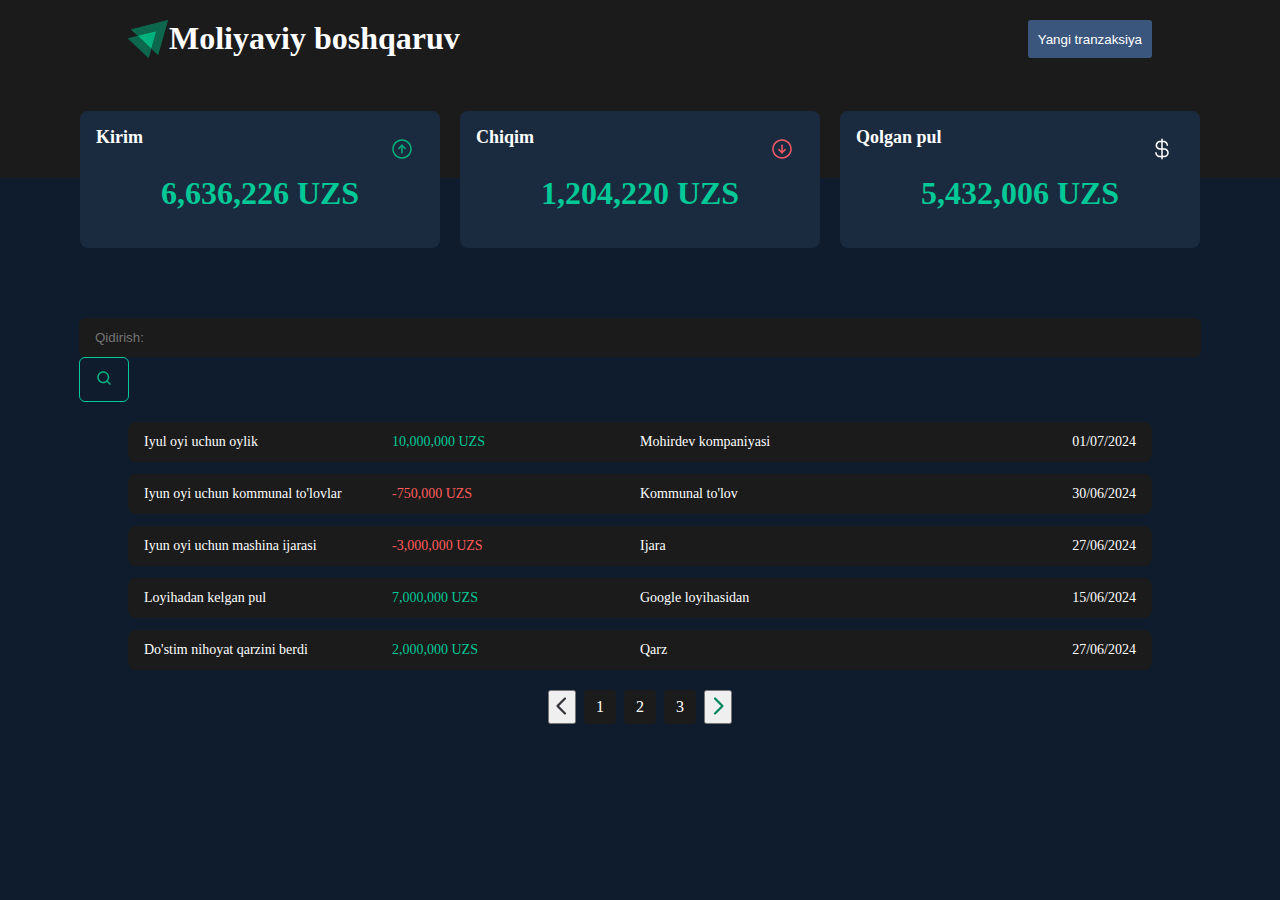
<file: index.html>
<!DOCTYPE html>
<html lang="en">
<head>
    <meta charset="UTF-8">
    <meta name="viewport" content="width=device-width, initial-scale=1.0">
    <title>Molyaviy boshqaruv loyihasi</title>
    <link rel="stylesheet" href="css/style.css">
</head>
<body>
          <div class="header">
            <div class="container">
                <div class="header-top">
                    <h1 class="logo-title">
                        <img src="logo.svg" alt="logo">
                        Moliyaviy boshqaruv
                    </h1>
                 <button class="btn-tranzaksiya">Yangi tranzaksiya</button>

                </div>
                <div class="stat-boxes">
                    <div class="box box-kirim">
                        <div class="box-header">
                           <h4>Kirim</h4>
                          <img src="up-circle-icon.svg" alt="up">
                        </div>
                        <div class="box-body">
                            <span class="amount">6,636,226 UZS</span>
                        </div>
                    </div>
                    <div class="box box-chiqim">
                        <div class="box-header">
                          <h4>Chiqim</h4>
                         <img src="down-circle-icon.svg" alt="down">
                        </div>
                        <div class="box-body">
                           <span class="amount">1,204,220 UZS</span>
                        </div>
                    </div>
                    <div class="box box-qolgan">
                        <div class="box-header">
                              <h4>Qolgan pul</h4>
                           <img src="usd-icon.svg" alt="$">
                        </div>
                        <div class="box-body">
                             <span class="amount">5,432,006 UZS</span>
                        </div>
                    </div>
                </div>

            </div>
          </div> 
             <!-- input bar-->
           
           <div class="main">
            <div class="container">
           <div class="search-wrapper">
            <div class="search-bar">
                <input type="text" placeholder="Qidirish:">
                <button class="btn-search"><img src="search-icon.svg" alt=""></button>
            </div>
           </div>
           </div>
            </div>
           
             <!--table bar-->



              <div class="table">
                <div class="container">
                    <div class="table-wrapper">
                        <div class="table-row">
                             <div class="col-title">Iyul oyi uchun oylik</div>
                              <div class="col-amount income">10,000,000 UZS</div>
                             <div class="col-source">Mohirdev kompaniyasi</div>
                            <div class="col-date">01/07/2024</div>
                        </div>
                         <div class="table-row">
                             <div class="col-title">Iyun oyi uchun kommunal to'lovlar</div>
                              <div class="col-amount expense">-750,000 UZS</div>
                             <div class="col-source">Kommunal to'lov</div>
                            <div class="col-date">30/06/2024</div>
                        </div>
                         <div class="table-row">
                             <div class="col-title">Iyun oyi uchun mashina ijarasi</div>
                              <div class="col-amount expense">-3,000,000 UZS</div>
                             <div class="col-source">Ijara</div>
                            <div class="col-date">27/06/2024</div>
                        </div>
                         <div class="table-row">
                             <div class="col-title">Loyihadan kelgan pul</div>
                              <div class="col-amount income">7,000,000 UZS</div>
                             <div class="col-source">Google loyihasidan</div>
                            <div class="col-date">15/06/2024</div>
                        </div>
                         <div class="table-row">
                             <div class="col-title">Do'stim nihoyat qarzini berdi</div>
                              <div class="col-amount income">2,000,000 UZS</div>
                             <div class="col-source">Qarz</div>
                            <div class="col-date">27/06/2024</div>
                        </div>
                         
                    </div>
                </div>
              </div>


               <!--pagination -->

               <div class="container">
                <div class="pagination">
                    <button class="btn-pagination prev"><img src="chevron-left-icon.svg" alt="prev"></button>
                    <span class="page-number">1</span>
                    <span class="page-number">2</span>
                    <span class="page-number">3</span>
                    <button class="btn-pagination next"><img src="chevron-right-icon.svg" alt="next"></button>
                </div>
               </div>
</body>
</html>
</file>
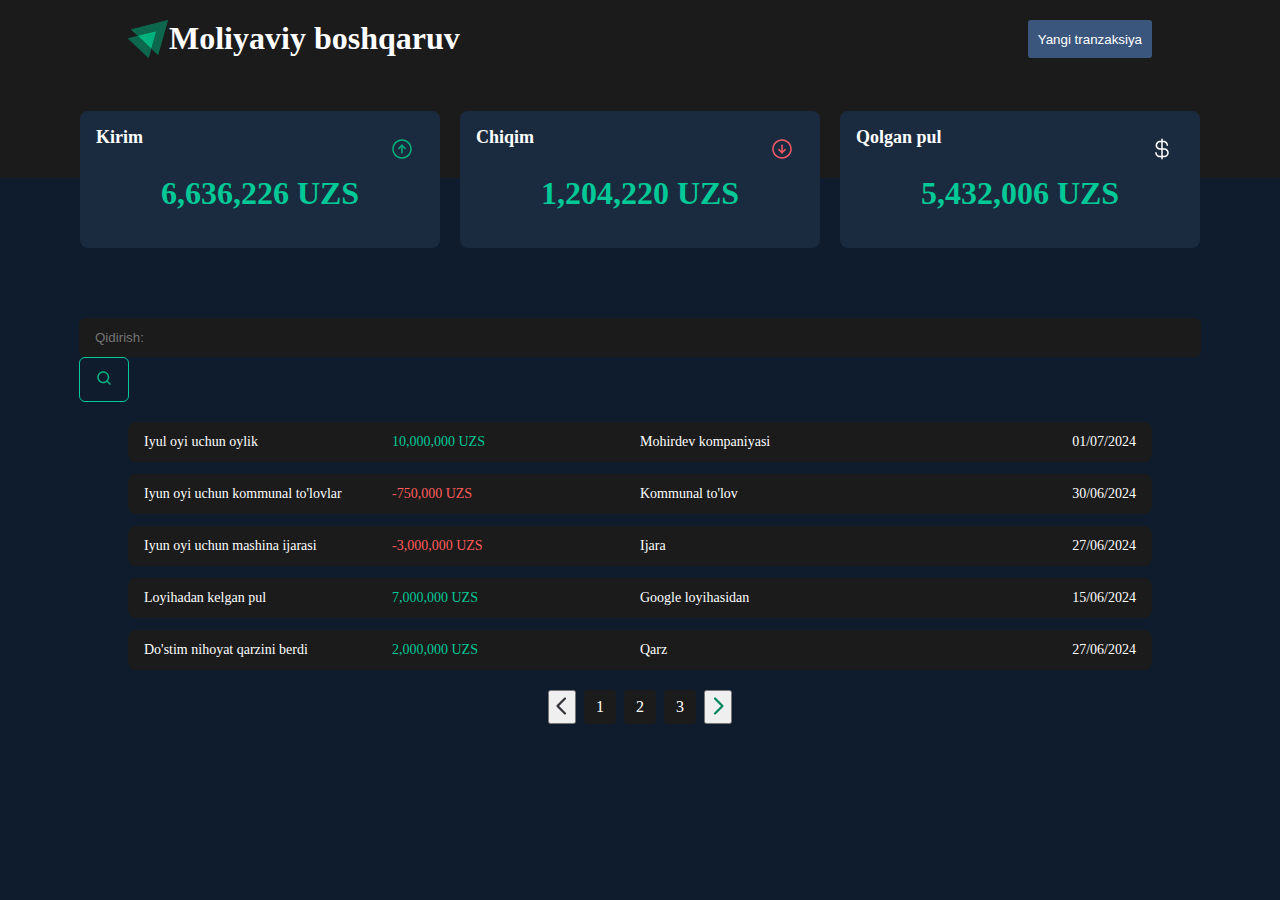
<file: Hard deadline figma/index.html>
<!DOCTYPE html>
<html lang="en">
<head>
    <meta charset="UTF-8">
    <meta name="viewport" content="width=device-width, initial-scale=1.0">
    <title>Molyaviy boshqaruv loyihasi</title>
    <link rel="stylesheet" href="css/style.css">
</head>
<body>
          <div class="header">
            <div class="container">
                <div class="header-top">
                    <h1 class="logo-title">
                        <img src="icons/logo.svg" alt="logo">
                        Moliyaviy boshqaruv
                    </h1>
                 <button class="btn-tranzaksiya">Yangi tranzaksiya</button>

                </div>
                <div class="stat-boxes">
                    <div class="box box-kirim">
                        <div class="box-header">
                           <h4>Kirim</h4>
                          <img src="icons/up-circle-icon.svg" alt="up">
                        </div>
                        <div class="box-body">
                            <span class="amount">6,636,226 UZS</span>
                        </div>
                    </div>
                    <div class="box box-chiqim">
                        <div class="box-header">
                          <h4>Chiqim</h4>
                         <img src="icons/down-circle-icon.svg" alt="down">
                        </div>
                        <div class="box-body">
                           <span class="amount">1,204,220 UZS</span>
                        </div>
                    </div>
                    <div class="box box-qolgan">
                        <div class="box-header">
                              <h4>Qolgan pul</h4>
                           <img src="icons/usd-icon.svg" alt="$">
                        </div>
                        <div class="box-body">
                             <span class="amount">5,432,006 UZS</span>
                        </div>
                    </div>
                </div>

            </div>
          </div> 
             <!-- input bar-->
           
           <div class="main">
            <div class="container">
           <div class="search-wrapper">
            <div class="search-bar">
                <input type="text" placeholder="Qidirish:">
                <button class="btn-search"><img src="icons/search-icon.svg" alt=""></button>
            </div>
           </div>
           </div>
            </div>
           
             <!--table bar-->



              <div class="table">
                <div class="container">
                    <div class="table-wrapper">
                        <div class="table-row">
                             <div class="col-title">Iyul oyi uchun oylik</div>
                              <div class="col-amount income">10,000,000 UZS</div>
                             <div class="col-source">Mohirdev kompaniyasi</div>
                            <div class="col-date">01/07/2024</div>
                        </div>
                         <div class="table-row">
                             <div class="col-title">Iyun oyi uchun kommunal to'lovlar</div>
                              <div class="col-amount expense">-750,000 UZS</div>
                             <div class="col-source">Kommunal to'lov</div>
                            <div class="col-date">30/06/2024</div>
                        </div>
                         <div class="table-row">
                             <div class="col-title">Iyun oyi uchun mashina ijarasi</div>
                              <div class="col-amount expense">-3,000,000 UZS</div>
                             <div class="col-source">Ijara</div>
                            <div class="col-date">27/06/2024</div>
                        </div>
                         <div class="table-row">
                             <div class="col-title">Loyihadan kelgan pul</div>
                              <div class="col-amount income">7,000,000 UZS</div>
                             <div class="col-source">Google loyihasidan</div>
                            <div class="col-date">15/06/2024</div>
                        </div>
                         <div class="table-row">
                             <div class="col-title">Do'stim nihoyat qarzini berdi</div>
                              <div class="col-amount income">2,000,000 UZS</div>
                             <div class="col-source">Qarz</div>
                            <div class="col-date">27/06/2024</div>
                        </div>
                         
                    </div>
                </div>
              </div>


               <!--pagination -->

               <div class="container">
                <div class="pagination">
                    <button class="btn-pagination prev"><img src="icons/chevron-left-icon.svg" alt="prev"></button>
                    <span class="page-number">1</span>
                    <span class="page-number">2</span>
                    <span class="page-number">3</span>
                    <button class="btn-pagination next"><img src="icons/chevron-right-icon.svg" alt="next"></button>
                </div>
               </div>
</body>
</html>
</file>
<file: css/style.css>
*{
    margin: 0;
    padding: 0;
     
}
body{
     background-color: #0f1c2e;
}
/* header section */
.header{  
   background-color: #1b1b1b;
  padding-bottom: 100px;
  position: relative;
  
}
.container{
    width: 80%;
    margin: 0 auto;
}
.header-top{
    display: flex;
    justify-content: space-between;
    color: white;
    padding: 20px 0;
}
.logo-title{
    display: flex;
    font-size: 2rem;
}
.btn-tranzaksiya{
    padding: 10px;
    border: none;
    border-radius: 3px;
    background-color: #3b567d;
    color: white;
    box-shadow: inset;
}
.btn-tranzaksiya:hover, .box:hover{
    background-color: rgb(121, 121, 177);
    color: #e9eaec;
}
.stat-boxes{
 position: absolute;
  bottom: -70px;
   left: 50%;
  transform: translateX(-50%);
  display: flex;
  gap: 20px;
  width: 1120px; /* Figma dagi aniq o'lcham */
  height: 137px; /* Figma dagi aniq o'lcham */
   
}
.box{
 flex: 1;
 
  padding: 16px;
  border-radius: 8px;
  background-color: #1b2b3f;
  display: flex;
  flex-direction: column;
  justify-content: space-between;
}
 

.box-header{
  display: flex;
  justify-content: space-between;
  align-items: flex-start;
}
.box-header h4 {
    margin: 10px;
  font-size: 18px;
  font-weight: 600;
  margin: 0;
  color: white;
}

.box-header img {
    margin: 10px;
  width: 24px;
  height: 24px;
}
.box-body {
  text-align: center;
}

.amount {
    position: relative;
    bottom: 20px;
  font-size: 32px;
  font-weight: bold;
  color: #00c896;
}


/* search bar */

.main {
    padding: 20px;
  margin-top: 120px; /* yoki qancha bo‘lsa stat-boxes balandligi */
}
.search-wrapper {
  display: flex;
  gap: 20px;
  justify-content: center;
}

.search-wrapper input {
  background-color: #1b1b1b;
  border: none;
  padding: 12px 16px;
  border-radius: 6px;
  width: 1090px;
  color: white;
  outline: none;
}

.btn-search {

  background: transparent;
  border: 1px solid #00c896;
  padding: 12px 16px;
  border-radius: 6px;
  color: #00c896;
  font-weight: 500;
  cursor: pointer;
  transition: 0.3s;
}

.btn-search img {
  width: 16px;
  height: 16px;

}

.btn-search:hover {
  background-color: #00c896;
  color: black;
}


/* table style */

 .table-wrapper{
  display: flex;
  flex-direction: column;
  gap: 12px;
  color: white;
 }

 .table-row{
    display: flex;
    justify-content: space-between;
    background-color: #1b1b1b;
    padding: 12px 16px;
    border-radius: 8px
 }
 .col-title, .col-amount, .col-source, .col-date {
  color: white;
  font-size: 14px;
  flex-basis: 25%; /* 4ta ustun teng */
 }
 .col-amount.income {
  color: #00c896;
}

.col-amount.expense {
  color: #ff5c5c;
}

.col-date {
  text-align: right;
}

 /* pagination  style*/ 

 .pagination {
  display: flex;
  justify-content: center;
  gap: 8px;
  margin-top: 20px;
}

  .page-number{
    padding: 8px 12px;
    border-radius: 4px;
    background-color: #1b1b1b;
    color: white;
    cursor: pointer;
    transition: background-color 0.3s;
  }
.page-number:hover {
    background-color: #3b567d;
  }
  .page-btn.active {
  background-color: #00c896;
  color: black;
}


/* responsive design */
@media (max-width: 992px){
  
    .search-wrapper input {
        width: 600px;
    }
}

@media (max-width: 768px) {
  .stat-boxes {
    position: static; /* 👈 muammo shundan */
    transform: none;
    left: auto;
    bottom: auto;
    width: 100%;
    flex-direction: column;
    align-items: center;
    margin-top: 20px;
    
  }
  .amount {
    font-size: 24px;
}
 
.box-header img {
    margin: 0px;
  width: 16px;
  height: 16px;
}
   .box-header h4 {

    font-size: 0.8rem;}
  .box {
    width: 90%;
  }
  .main {
    padding-top: 40px; /* headerning balandligi */
  }
    .search-wrapper input {
        width: 240px;
    }
    .logo-title{
        font-size: 1rem;
       
    }
    .logo-title img{
        width: 16px;
        height: 16px;
    }
    .btn-tranzaksiya {
  font-size: 0.8rem;
  padding: 8px 12px;
}

}

@media (max-width: 576px){
        .btn-tranzaksiya {
     font-size: 0.8rem;
      padding: 8px 12px;
}
    .search-wrapper input {
        width: 200px;
    }

  .amount {
    font-size: 20px;
  }

  .box-header h4 {
    font-size: 0.75rem;
  }

  .box-header img {
    width: 14px;
    height: 14px;
  }
}
</file>
<file: Hard deadline figma/css/style.css>
*{
    margin: 0;
    padding: 0;
     
}
body{
     background-color: #0f1c2e;
}
/* header section */
.header{  
   background-color: #1b1b1b;
  padding-bottom: 100px;
  position: relative;
  
}
.container{
    width: 80%;
    margin: 0 auto;
}
.header-top{
    display: flex;
    justify-content: space-between;
    color: white;
    padding: 20px 0;
}
.logo-title{
    display: flex;
    font-size: 2rem;
}
.btn-tranzaksiya{
    padding: 10px;
    border: none;
    border-radius: 3px;
    background-color: #3b567d;
    color: white;
    box-shadow: inset;
}
.btn-tranzaksiya:hover, .box:hover{
    background-color: rgb(121, 121, 177);
    color: #e9eaec;
}
.stat-boxes{
 position: absolute;
  bottom: -70px;
   left: 50%;
  transform: translateX(-50%);
  display: flex;
  gap: 20px;
  width: 1120px; /* Figma dagi aniq o'lcham */
  height: 137px; /* Figma dagi aniq o'lcham */
   
}
.box{
 flex: 1;
 
  padding: 16px;
  border-radius: 8px;
  background-color: #1b2b3f;
  display: flex;
  flex-direction: column;
  justify-content: space-between;
}
 

.box-header{
  display: flex;
  justify-content: space-between;
  align-items: flex-start;
}
.box-header h4 {
    margin: 10px;
  font-size: 18px;
  font-weight: 600;
  margin: 0;
  color: white;
}

.box-header img {
    margin: 10px;
  width: 24px;
  height: 24px;
}
.box-body {
  text-align: center;
}

.amount {
    position: relative;
    bottom: 20px;
  font-size: 32px;
  font-weight: bold;
  color: #00c896;
}


/* search bar */

.main {
    padding: 20px;
  margin-top: 120px; /* yoki qancha bo‘lsa stat-boxes balandligi */
}
.search-wrapper {
  display: flex;
  gap: 20px;
  justify-content: center;
}

.search-wrapper input {
  background-color: #1b1b1b;
  border: none;
  padding: 12px 16px;
  border-radius: 6px;
  width: 1090px;
  color: white;
  outline: none;
}

.btn-search {

  background: transparent;
  border: 1px solid #00c896;
  padding: 12px 16px;
  border-radius: 6px;
  color: #00c896;
  font-weight: 500;
  cursor: pointer;
  transition: 0.3s;
}

.btn-search img {
  width: 16px;
  height: 16px;

}

.btn-search:hover {
  background-color: #00c896;
  color: black;
}


/* table style */

 .table-wrapper{
  display: flex;
  flex-direction: column;
  gap: 12px;
  color: white;
 }

 .table-row{
    display: flex;
    justify-content: space-between;
    background-color: #1b1b1b;
    padding: 12px 16px;
    border-radius: 8px
 }
 .col-title, .col-amount, .col-source, .col-date {
  color: white;
  font-size: 14px;
  flex-basis: 25%; /* 4ta ustun teng */
 }
 .col-amount.income {
  color: #00c896;
}

.col-amount.expense {
  color: #ff5c5c;
}

.col-date {
  text-align: right;
}

 /* pagination  style*/ 

 .pagination {
  display: flex;
  justify-content: center;
  gap: 8px;
  margin-top: 20px;
}

  .page-number{
    padding: 8px 12px;
    border-radius: 4px;
    background-color: #1b1b1b;
    color: white;
    cursor: pointer;
    transition: background-color 0.3s;
  }
.page-number:hover {
    background-color: #3b567d;
  }
  .page-btn.active {
  background-color: #00c896;
  color: black;
}


/* responsive design */
@media (max-width: 992px){
  
    .search-wrapper input {
        width: 600px;
    }
}

@media (max-width: 768px) {
  .stat-boxes {
    position: static; /* 👈 muammo shundan */
    transform: none;
    left: auto;
    bottom: auto;
    width: 100%;
    flex-direction: column;
    align-items: center;
    margin-top: 20px;
    
  }
  .amount {
    font-size: 24px;
}
 
.box-header img {
    margin: 0px;
  width: 16px;
  height: 16px;
}
   .box-header h4 {

    font-size: 0.8rem;}
  .box {
    width: 90%;
  }
  .main {
    padding-top: 40px; /* headerning balandligi */
  }
    .search-wrapper input {
        width: 240px;
    }
    .logo-title{
        font-size: 1rem;
       
    }
    .logo-title img{
        width: 16px;
        height: 16px;
    }
    .btn-tranzaksiya {
  font-size: 0.8rem;
  padding: 8px 12px;
}

}

@media (max-width: 576px){
        .btn-tranzaksiya {
     font-size: 0.8rem;
      padding: 8px 12px;
}
    .search-wrapper input {
        width: 200px;
    }

  .amount {
    font-size: 20px;
  }

  .box-header h4 {
    font-size: 0.75rem;
  }

  .box-header img {
    width: 14px;
    height: 14px;
  }
}
</file>
